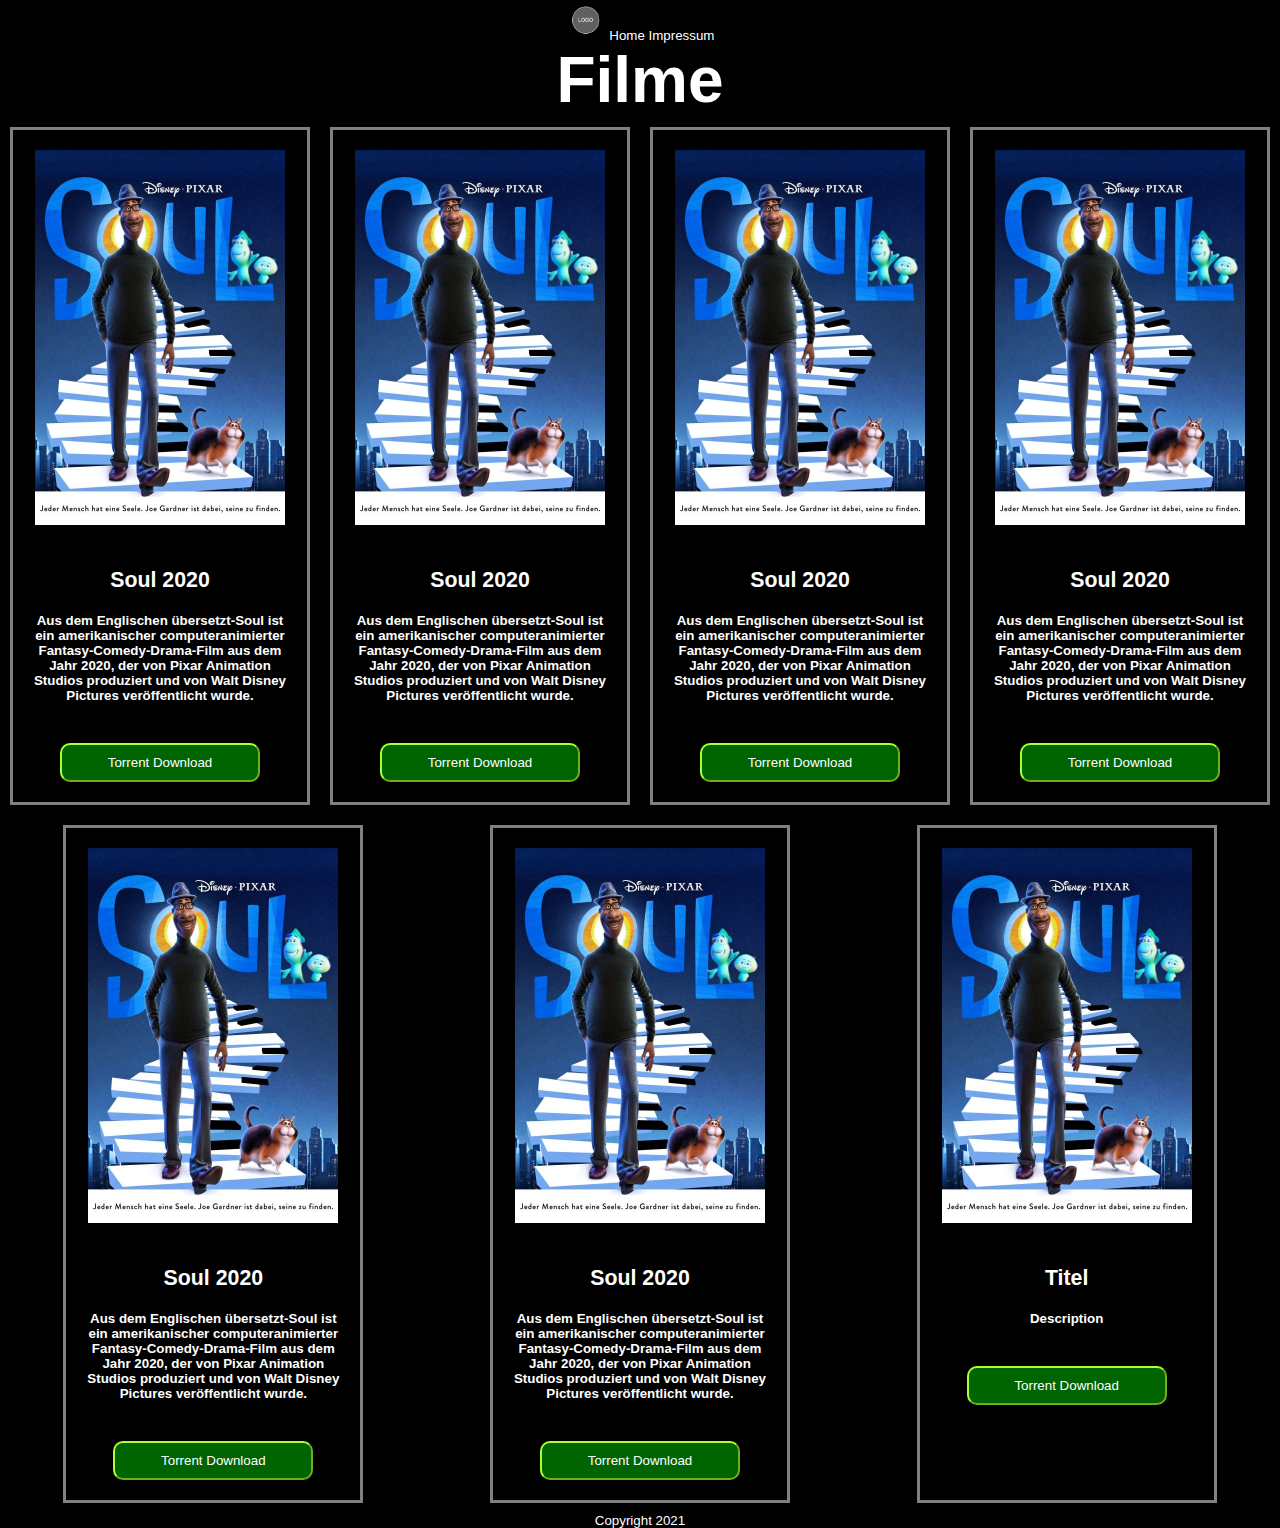
<file: index.html>
<!DOCTYPE html>
<html lang="en">
<head>
    <link rel="stylesheet" href="css/style.css" />
    <meta charset="UTF-8" name="viewport" content="width=device-width, initial-scale=1">
    <title>Clasher's German Movies</title>
</head>
<body>
    <header class="navbar">
        <a href="index.html" class="logo">
            <img class="logo-img" src="images/logo.png" alt="Logo">
        </a>

        <a href="index.html" class="navbar-button">Home</a>
        <a href="impressum.html" class="navbar-button">Impressum</a>
    </header>

    <!-- Banner -->
    <h1>Filme</h1>

    <section>
        <article>
            <img class="image" src="images/Soul_2020.jpg" alt="Name">
            <h2>Soul 2020</h2>
            <h3>Aus dem Englischen übersetzt-Soul ist ein amerikanischer computeranimierter Fantasy-Comedy-Drama-Film aus
                dem Jahr 2020, der von Pixar Animation Studios produziert und von Walt Disney Pictures veröffentlicht wurde.</h3>
            <button class="btn">Torrent Download</button>
        </article>
        <article>
            <img class="image" src="images/Soul_2020.jpg" alt="Name">
            <h2>Soul 2020</h2>
            <h3>Aus dem Englischen übersetzt-Soul ist ein amerikanischer computeranimierter Fantasy-Comedy-Drama-Film aus
                dem Jahr 2020, der von Pixar Animation Studios produziert und von Walt Disney Pictures veröffentlicht wurde.</h3>
            <button class="btn">Torrent Download</button>
        </article>
        <article>
            <img class="image" src="images/Soul_2020.jpg" alt="Name">
            <h2>Soul 2020</h2>
            <h3>Aus dem Englischen übersetzt-Soul ist ein amerikanischer computeranimierter Fantasy-Comedy-Drama-Film aus
                dem Jahr 2020, der von Pixar Animation Studios produziert und von Walt Disney Pictures veröffentlicht wurde.</h3>
            <button class="btn">Torrent Download</button>
        </article>
        <article>
            <img class="image" src="images/Soul_2020.jpg" alt="Name">
            <h2>Soul 2020</h2>
            <h3>Aus dem Englischen übersetzt-Soul ist ein amerikanischer computeranimierter Fantasy-Comedy-Drama-Film aus
                dem Jahr 2020, der von Pixar Animation Studios produziert und von Walt Disney Pictures veröffentlicht wurde.</h3>
            <button class="btn">Torrent Download</button>
        </article>
        <article>
            <img class="image" src="images/Soul_2020.jpg" alt="Name">
            <h2>Soul 2020</h2>
            <h3>Aus dem Englischen übersetzt-Soul ist ein amerikanischer computeranimierter Fantasy-Comedy-Drama-Film aus
                dem Jahr 2020, der von Pixar Animation Studios produziert und von Walt Disney Pictures veröffentlicht wurde.</h3>
            <button class="btn">Torrent Download</button>
        </article>
        <article>
            <img class="image" src="images/Soul_2020.jpg" alt="Name">
            <h2>Soul 2020</h2>
            <h3>Aus dem Englischen übersetzt-Soul ist ein amerikanischer computeranimierter Fantasy-Comedy-Drama-Film aus
                dem Jahr 2020, der von Pixar Animation Studios produziert und von Walt Disney Pictures veröffentlicht wurde.</h3>
            <button class="btn">Torrent Download</button>
        </article>
        <article>
            <img class="image" src="images/Soul_2020.jpg" alt="Name">
            <h2>Titel</h2>
            <h3>Description</h3>
            <button class="btn">Torrent Download</button>
        </article>
    </section>

    <footer>Copyright 2021</footer>
</body>
</html>
</file>
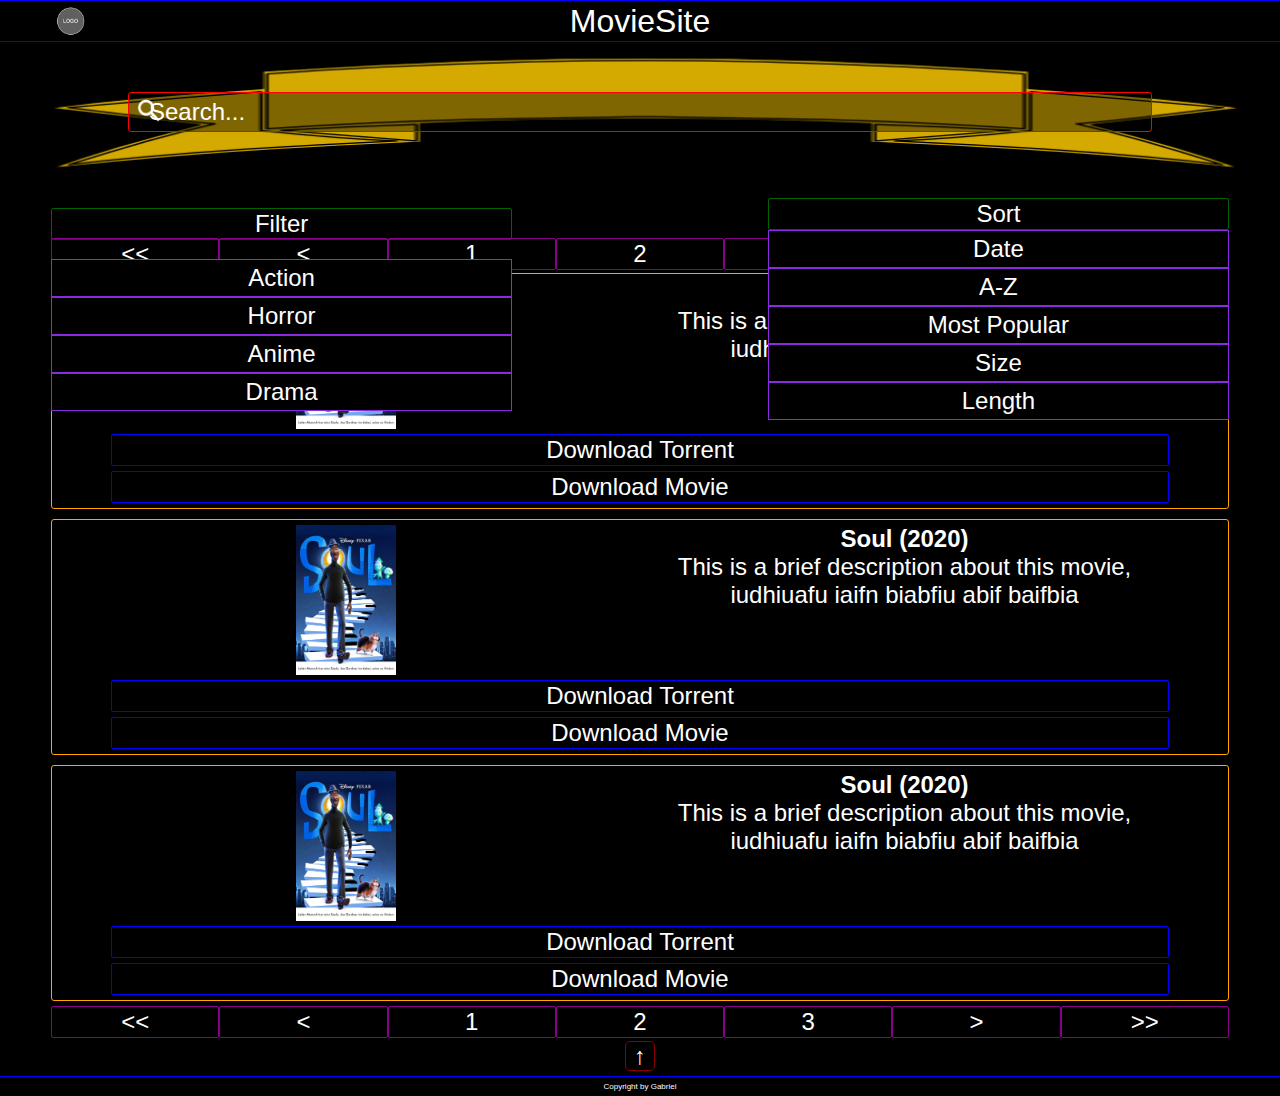
<file: index2.html>
<!DOCTYPE html>
<html lang="en">
<head>
    <link rel="stylesheet" href="css/style2.css" />
    <meta charset="UTF-8" name="viewport" content="width=device-width, initial-scale=1">
    <title>Gabriel's Site</title>
</head>
<body>
    <div class="main">
        <header>
            <div class="header">
                <img class="logo" src="images/logo.png" alt="logo">
                <p class="toptitle">MovieSite</p>
                <a href="javascript:void(0);" class="icon navbar-menu" onclick="myFunction()">
                    <p>Burger</p>
                </a>
            </div>
            <nav class="main-navigation">
                <a href="#" title="Abschnitt 1">Abschnitt 1</a>
                <a href="#" title="Abschnitt 2">Abschnitt 2</a>
                <a href="#" title="Abschnitt 3">Abschnitt 3</a>
            </nav>
        </header>
        <div>
            <div class="container">
                <img class="banner" src="images/banner.png" alt="banner">
                <div class="centered">
                    <div class="search_bar">
                        <img class="glass" src="images/search.png" alt="search">
                        <form action="/action_page.php">
                            <label>
                                <input class="search_field" type="text" placeholder="Search..." name="search">
                            </label>
                        </form>
                    </div>
                </div>
            </div>
        </div>
        <div>
            <div class="filter-and-sort">
                <div class="filter">
                    <button onclick="test()" class="sort-and-filter">Filter</button>
                    <ul class="filter-drop-down">
                        <li>Action</li>
                        <li>Horror</li>
                        <li>Anime</li>
                        <li>Drama</li>
                    </ul>
                </div>
                <div class="sort">
                    <button onclick="test()" class="sort-and-filter1">Sort</button>
                    <ul class="sort-drop-down">
                        <li>Date</li>
                        <li>A-Z</li>
                        <li>Most Popular</li>
                        <li>Size</li>
                        <li>Length</li>
                    </ul>
                </div>
            </div>
        </div>
        <div>
            <div class="page-number">
                <div class="site-change first-site">
                    <button onclick="test()" class="site-number"><<</button>
                </div>
                <div class="site-change">
                    <button onclick="test()" class="site-number"><</button>
                </div>
                <div class="site-change">
                    <button onclick="test()" class="site-number">1</button>
                </div>
                <div class="site-change">
                    <button onclick="test()" class="site-number">2</button>
                </div>
                <div class="site-change">
                    <button onclick="test()" class="site-number">3</button>
                </div >
                <div class="site-change">
                    <button onclick="test()" class="site-number">></button>
                </div>
                <div class="site-change">
                    <button onclick="test()" class="site-number">>></button>
                </div>
            </div>
        </div>
        <div>
            <section>
                <div class="article">
                    <div class="subarticle">
                        <img class="cover" src="images/Soul_2020.jpg" alt="soul">
                        <div class="text">
                            <h1 class="title">Soul (2020)</h1>
                            <p class="description">This is a brief description about this movie, iudhiuafu iaifn biabfiu abif baifbia</p>
                        </div>
                    </div>
                    <button class="download">Download Torrent</button>
                    <button class="download">Download Movie</button>
                </div>
            </section>
            <section>
                <div class="article">
                    <div class="subarticle">
                        <img class="cover" src="images/Soul_2020.jpg" alt="soul">
                        <div class="text">
                            <h1 class="title">Soul (2020)</h1>
                            <p class="description">This is a brief description about this movie, iudhiuafu iaifn biabfiu abif baifbia</p>
                        </div>
                    </div>
                    <button class="download">Download Torrent</button>
                    <button class="download">Download Movie</button>
                </div>
            </section>
            <section>
            <div class="article">
                <div class="subarticle">
                    <img class="cover" src="images/Soul_2020.jpg" alt="soul">
                    <div class="text">
                        <h1 class="title">Soul (2020)</h1>
                        <p class="description">This is a brief description about this movie, iudhiuafu iaifn biabfiu abif baifbia</p>
                    </div>
                </div>
                <button class="download">Download Torrent</button>
                <button class="download">Download Movie</button>
            </div>
        </section>
        </div>
        <div>
            <div class="page-number">
                <div class="site-change first-site">
                    <button onclick="test()" class="site-number"><<</button>
                </div>
                <div class="site-change">
                    <button onclick="test()" class="site-number"><</button>
                </div>
                <div class="site-change">
                    <button onclick="test()" class="site-number">1</button>
                </div>
                <div class="site-change">
                    <button onclick="test()" class="site-number">2</button>
                </div>
                <div class="site-change">
                    <button onclick="test()" class="site-number">3</button>
                </div >
                <div class="site-change">
                    <button onclick="test()" class="site-number">></button>
                </div>
                <div class="site-change">
                    <button onclick="test()" class="site-number">>></button>
                </div>
            </div>
        </div>
        <div>
            <div class="up-button">
                <button class="up">↑</button>
            </div>
        </div>
        <footer>
            <div class="footer">
                <p class="copyright">Copyright by Gabriel</p>
            </div>
        </footer>
    </div>
</body>
</html>
</file>
<file: css/style.css>
*, root {
    margin: 0;
    padding: 0;
    box-sizing: border-box;
    font-family: Arial, sans-serif;
    background-color: black;
    color: white;
    text-align: center;
    text-decoration: none;
    font-size: 10pt;
}

.logo {
    margin-left: 0;
    margin-right: auto;
}

.logo-img {
    height: 40px;
}

.image {
    width: 250px;
}

.btn {
    width: 200px;
    background-color: darkgreen;
    border-color: greenyellow;
    border-radius: 10px;
    padding: 10px;
}

section {
    display: flex;
    flex-direction: row;
    flex-wrap: wrap;

}

h1 {
    font-size: 48pt;
}

h2 {
    font-size: 16pt;
}

article {
    width: 300px;
    margin: 10px auto;
    border-style: solid;
    border-color: gray;
}

article>* {
    margin: 20px 20px;
}

/*
@media screen and (min-width: 300px) {
    section {
        grid-template-columns: 1fr 1fr;
    }
}

@media screen and (min-width: 600px) {
    section {
        grid-template-columns: 1fr 1fr 1fr;
    }
}

@media screen and (min-width: 900px) {
    section {
        grid-template-columns: 1fr 1fr 1fr 1fr;
    }
}

@media screen and (min-width: 1200px) {
    section {
        grid-template-columns: 1fr 1fr 1fr 1fr 1fr;
    }
}

@media screen and (min-width: 1500px) {
    section {
        grid-template-columns: 1fr 1fr 1fr 1fr 1fr 1fr;
    }
}

@media screen and (min-width: 1800px) {
    section {
        grid-template-columns: 1fr 1fr 1fr 1fr 1fr 1fr 1fr;
    }
}

@media screen and (min-width: 2100px) {
    section {
        grid-template-columns: 1fr 1fr 1fr 1fr 1fr 1fr 1fr 1fr;
    }
}

 */
</file>
<file: css/style2.css>
*, root{
    margin: 0;
    padding: 0;
    box-sizing: border-box;
    font-family: Arial, sans-serif;
    font-size: 24px;
    text-decoration: none;
    border-style: dashed;
    border-color: gray;
    text-align: center;
    border-width: 0;
    color: white;
    list-style-type: none;
}

.toptitle {
    font-size: 32px;
}

.navbar-menu {
    display: grid;
    filter: invert(1);
    justify-self: right;
}

.burger {
    height: inherit;
}

.main-navigation {
    display: none;
}

.header {
    display: grid;
    grid-template-columns: 4% 10% 1fr 10% 4%;
    height: 40px;
    align-items: center;
}

header {
    border-bottom-style: solid;
    border-bottom-color: blue;
    border-bottom-width: 1px;
    border-top-style: solid;
    border-top-color: blue;
    border-top-width: 1px;
}

.logo {
    height: inherit;
    grid-column-start: 2;
}


.banner {
    width: 100%;
    max-height: 150px;
}

.centered {
    position: absolute;
    top: 45%;
    left: 50%;
    transform: translate(-50%, -50%);
    width: 80%;
}

.container {
    position: relative;
    text-align: center;
    color: white;
}

.search_bar {
    display: grid;
    grid-template-columns: 20px 1fr;
    height: 40px;
    border-width: 1px;
    border-color: red;
    border-style: solid;
    border-radius: 3px;
    background-color: rgba(0,0,0,0.4);
    align-content: center;
}

.search_field {
    text-align: left;
    background-color: transparent;
    color: white;
    width: 100%;
    border: 0 none;
    height: 100%;
}

::placeholder {
    color: white;
}


.glass {
    height: inherit;
    filter: invert(1);
}

.filter-and-sort {
    display: grid;
    grid-template-columns: 4% 1fr 20% 1fr 4%;
    height: 40px;
}

.filter {
    grid-column-start: 2;
    display: grid;
    align-items: center;
}

.sort {
    grid-column-start: 4;
    display: grid;
    align-items: center;
}

.sort-and-filter {
    background-color: rgba(0,0,0,0.2);
    color: white;
    padding: 1px 1px;
    cursor: pointer;
    border-radius: 2px;
    border: 1px solid darkgreen;
}

.sort-and-filter1 {
    background-color: rgba(0,0,0,0.2);
    color: white;
    padding: 1px 1px;
    cursor: pointer;
    border-radius: 2px;
    border: 1px solid darkgreen;
}

.sort-and-filter:hover {
    background-color: green;
}

.page-number {
    display: grid;
    justify-content: space-between;
    grid-template-columns: 4% 1fr 1fr 1fr 1fr 1fr 1fr 1fr 4%;
}


.site-change {
    height: 30px;
    display: grid;
    align-items: center;
}

.first-site {
    grid-column-start: 2;
}

.site-number {
    background-color: rgba(0,0,0,0.2);
    color: white;
    padding: 1px 1px;
    cursor: pointer;
    border-radius: 2px;
    border: 1px solid darkmagenta;
}

.site-number:hover {
    background-color: magenta;
}

body {
    display: grid;
    grid-template-columns: 100%;
    background-color: black;
}

.main {
    grid-column-start: 1;
}

.cover {
    grid-column-start: 2;
    width: 100%;
    max-width: 100px;
}

.text {
    grid-column-start: 4;
}

section {
    display: grid;
    grid-template-columns: 4% 1fr 4%;
}

.article {
    grid-column-start: 2;
    border-style: solid;
    border-color: orange;
    background-color: rgba(0,0,0,0.4);
    border-radius: 3px;
    border-width: 1px;
    padding: 5px 0;
    margin: 5px 0;
}

.subarticle {
    display: grid;
    grid-template-columns: 5% 40% 5% 1fr 5%;
    justify-items: center;
}

.download {
    background-color: rgba(0,0,0,0.2);
    color: white;
    padding: 1px 1px;
    cursor: pointer;
    width: 90%;
    border-radius: 2px;
    border: 1px solid blue;
    margin-top: 5px;
}

.download:hover {
    background-color: dodgerblue;
}

.up-button {
    display: grid;
    justify-content: center;
    align-items: center;
    height: 40px;
}

.up:hover {
    background-color: red;
}

.up {
    grid-column-start: 2;
    width: 30px;
    height: 30px;
    border-style: solid;
    border-color: darkred;
    border-radius: 5px;
    border-width: 1px;
    background-color: transparent;
}

.copyright {
    font-size: 8px;
    height: 20px;
    display: grid;
    align-items: center;
    border-top-style: solid;
    border-top-color: blue;
    border-top-width: 1px;
}

.filter-drop-down {
    display: block;
    background-color: black;
    position: relative;
    z-index: 9999;
}

.sort-drop-down {
    display: block;
    background-color: black;
    position: relative;
    z-index: 9998;
}

li {
    border-color: blueviolet;
    border-style: solid;
    border-width: 1px;
    padding: 4px;
}

.main-navigation {
    display: none;
}

/*
@media screen and (min-device-width: 900px) {
    .hidden-in-desktop {
        display: none;
    }

    .hidden-in-mobile {
        display: grid;
    }
    header {
        display: grid;
        grid-template-columns: 40% 20% 40% ;
    }

    .burger {
        display: none;
    }

    .drop-down {
        display: grid;
        grid-template-columns: 33% 1fr 33% ;
    }
}

 /*



    *, root {
    text-align: left;
    }

    body {
    display: grid;
    grid-template-columns: 20% 60% 20%;
    }

    .main {
    grid-column-start: 2;
    }
}
</file>
